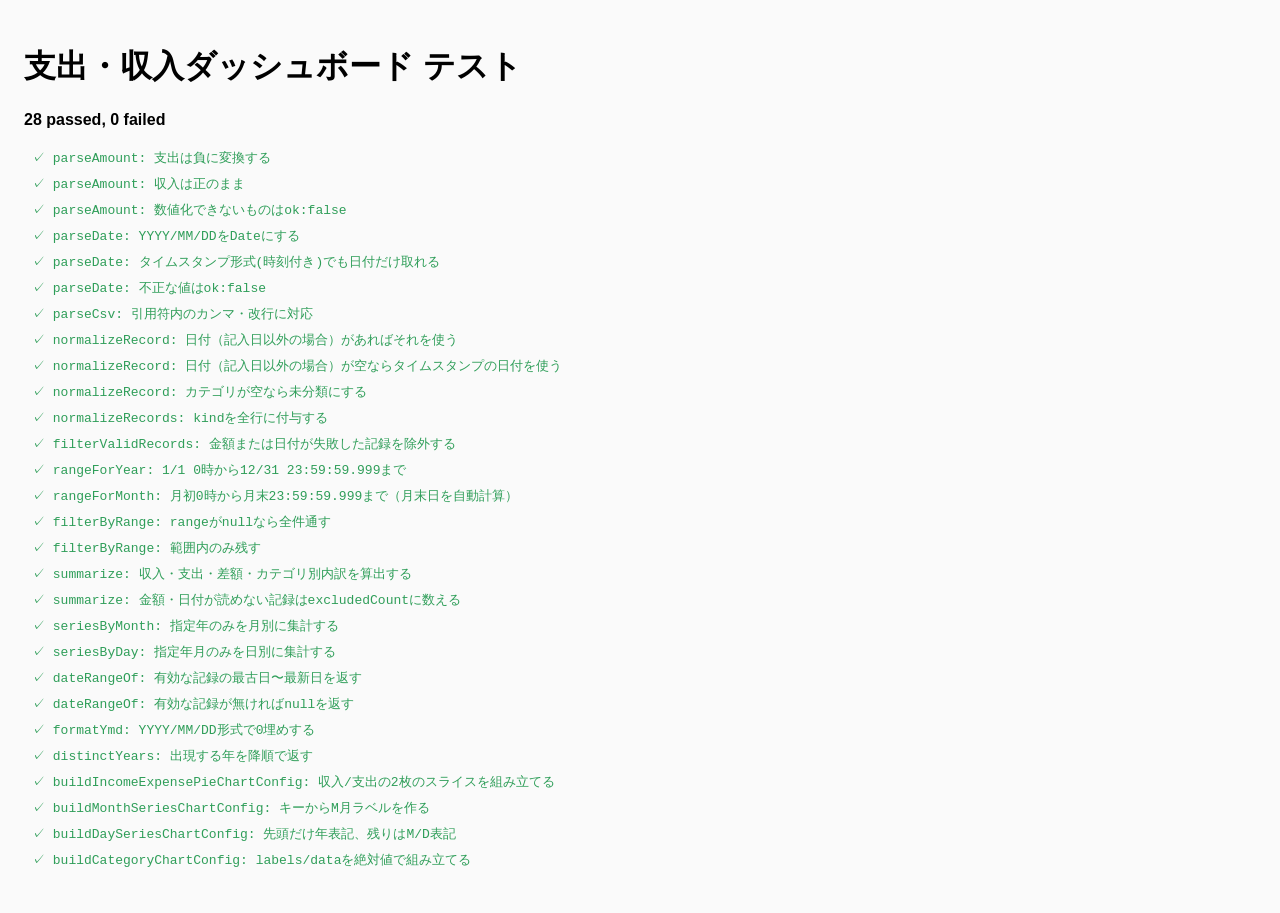
<file: test/index.html>
<!doctype html>
<html lang="ja">
<head>
<meta charset="utf-8">
<title>支出・収入ダッシュボード テスト</title>
<style>
  body { font-family: sans-serif; padding: 16px; background: #fafafa; }
  #test-summary { font-weight: bold; margin-bottom: 12px; }
  ul { list-style: none; padding: 0; }
  li { padding: 4px 8px; font-family: monospace; font-size: 13px; }
  li.pass { color: #2f9e59; }
  li.fail { color: #c0392b; background: #fdecea; }
</style>
</head>
<body>
<h1>支出・収入ダッシュボード テスト</h1>
<div id="test-summary">実行中…</div>
<ul id="test-results"></ul>

<script src="../parse.js"></script>
<script src="../aggregate.js"></script>
<script src="../chart-data.js"></script>
<script src="harness.js"></script>
<script src="parse.test.js"></script>
<script src="aggregate.test.js"></script>
<script src="chart-data.test.js"></script>
<script>
  var summary = window.MDTest.run();
  var out = document.getElementById('test-results');
  summary.results.forEach(function (r) {
    var li = document.createElement('li');
    li.className = r.pass ? 'pass' : 'fail';
    li.textContent = (r.pass ? '✓ ' : '✗ ') + r.name + (r.pass ? '' : ' — ' + r.error);
    out.appendChild(li);
  });
  document.getElementById('test-summary').textContent =
    summary.passCount + ' passed, ' + summary.failCount + ' failed';
</script>
</body>
</html>
</file>
